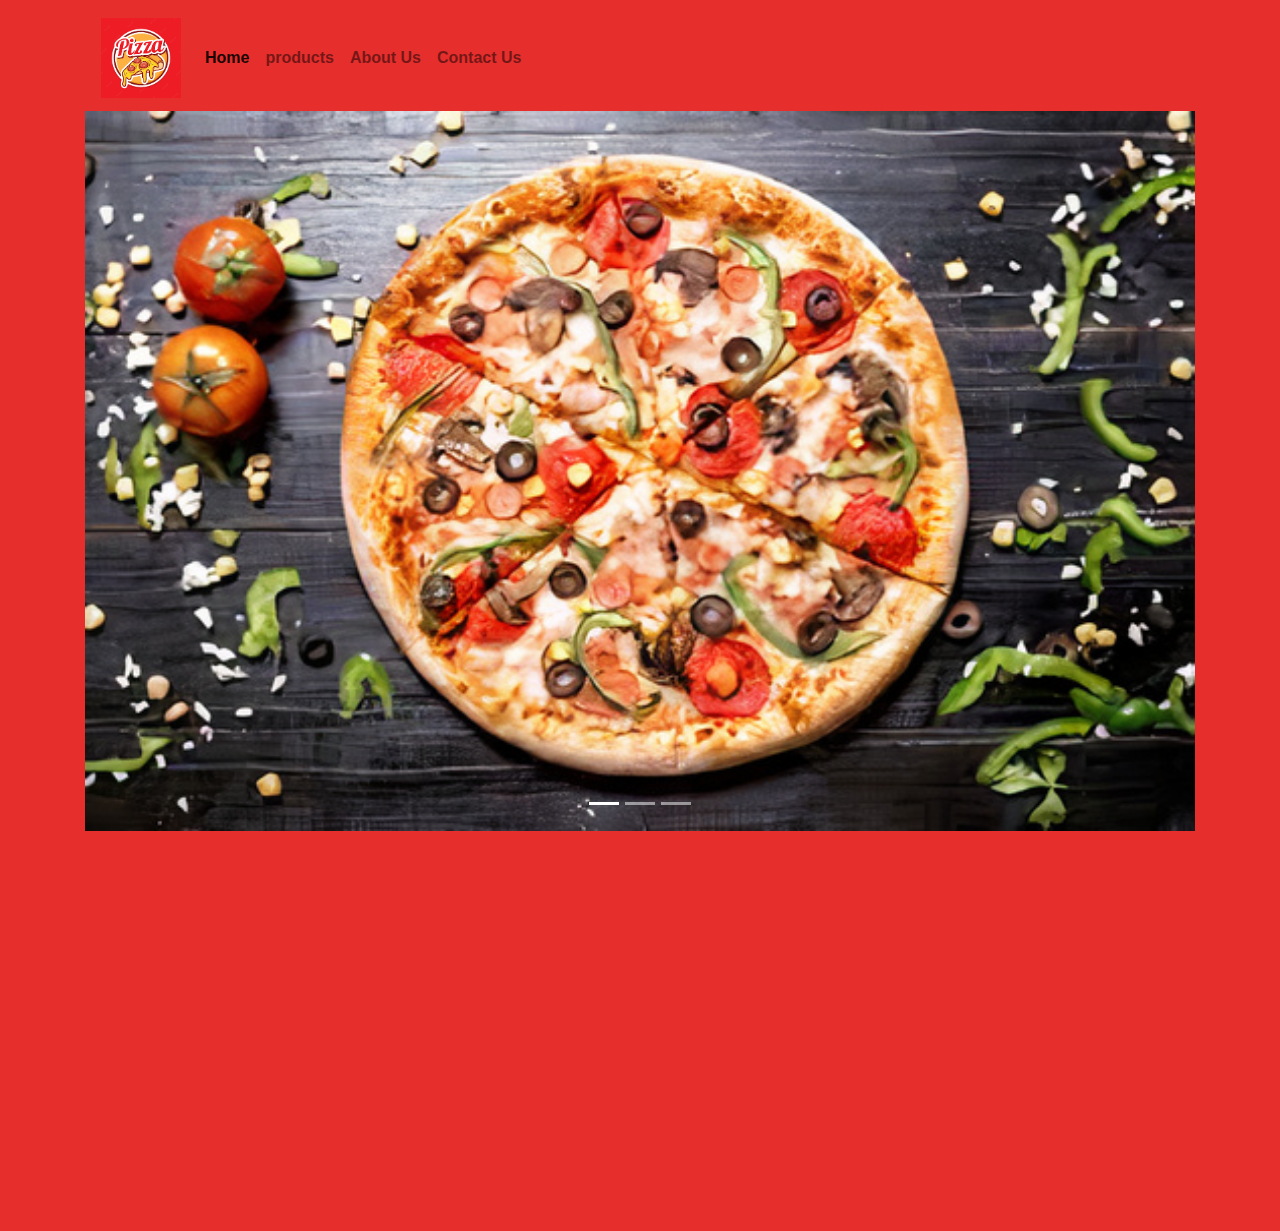
<file: HTML/index.html>
<!DOCTYPE html>
<html lang="en">

<head>
  <link rel="stylesheet" href="https://cdn.jsdelivr.net/npm/bootstrap@4.3.1/dist/css/bootstrap.min.css"
    integrity="sha384-ggOyR0iXCbMQv3Xipma34MD+dH/1fQ784/j6cY/iJTQUOhcWr7x9JvoRxT2MZw1T" crossorigin="anonymous">
  <link rel="stylesheet" href="../CSS/style.css">
  <title>Document</title>
</head>

<body>
  <div class="container">
    <nav class="navbar navbar-expand-lg navbar-light" style="background-color: #E62E2D; width: 100%;">
      <a class="navbar-brand" href="#"><img src="../images/download.png" alt=""></a>
      <button class="navbar-toggler" type="button" data-toggle="collapse" data-target="#navbarSupportedContent"
        aria-controls="navbarSupportedContent" aria-expanded="false" aria-label="Toggle navigation">
        <span class="navbar-toggler-icon"></span>
      </button>

      <div class="collapse navbar-collapse" id="navbarSupportedContent">
        <ul class="navbar-nav mr-auto">
          <li class="nav-item active">
            <a class="nav-link" href="../HTML/index.html">Home <span class="sr-only">(current)</span></a>
          </li>
          <li class="nav-item">
            <a class="nav-link" href="../HTML/products.html">products</a>
          </li>
          <li class="nav-item">
            <a class="nav-link" href="../HTML/about.html">About Us</a>
          </li>
          <li class="nav-item">
            <a class="nav-link" href="../HTML/contact us.html">Contact Us</a>
          </li>
        </ul>
      </div>
    </nav>
    <div id="carouselExampleCaptions" class="carousel slide" data-ride="carousel">
      <ol class="carousel-indicators">
        <li data-target="#carouselExampleCaptions" data-slide-to="0" class="active"></li>
        <li data-target="#carouselExampleCaptions" data-slide-to="1"></li>
        <li data-target="#carouselExampleCaptions" data-slide-to="2"></li>
      </ol>
      <div class="carousel-inner">
        <div class="carousel-item active">
          <img src="../images/p1.jpg" class="d-block w-100" alt="...">
          <div class="carousel-caption d-none d-md-block">
          </div>
        </div>
        <div class="carousel-item">
          <img src="../images/images.jpg" class="d-block w-100" alt="...">
          <div class="carousel-caption d-none d-md-block">
          </div>
        </div>
        <div class="carousel-item">
          <img src="../images/pizza-dia-mundial-mejores-ocu-istock.jpg" class="d-block w-100" alt="...">
          <div class="carousel-caption d-none d-md-block">
          </div>
        </div>
      </div>
      
    </div>
    <div class="space"></div>
    <div class="space">

      <div class="space"></div>

      <div class="space"></div>
      <div class="containers">

      </div>
      <div class="space"></div>
    </div>

    <script src="https://code.jquery.com/jquery-3.3.1.slim.min.js" integrity="sha384-q8i/X+965DzO0rT7abK41JStQIAqVgRVzpbzo5smXKp4YfRvH+8abtTE1Pi6jizo" crossorigin="anonymous"></script>
    <script src="https://cdn.jsdelivr.net/npm/popper.js@1.14.7/dist/umd/popper.min.js" integrity="sha384-UO2eT0CpHqdSJQ6hJty5KVphtPhzWj9WO1clHTMGa3JDZwrnQq4sF86dIHNDz0W1" crossorigin="anonymous"></script>
    <script src="https://cdn.jsdelivr.net/npm/bootstrap@4.3.1/dist/js/bootstrap.min.js" integrity="sha384-JjSmVgyd0p3pXB1rRibZUAYoIIy6OrQ6VrjIEaFf/nJGzIxFDsf4x0xIM+B07jRM" crossorigin="anonymous"></script>
</body>

</html>
</file>
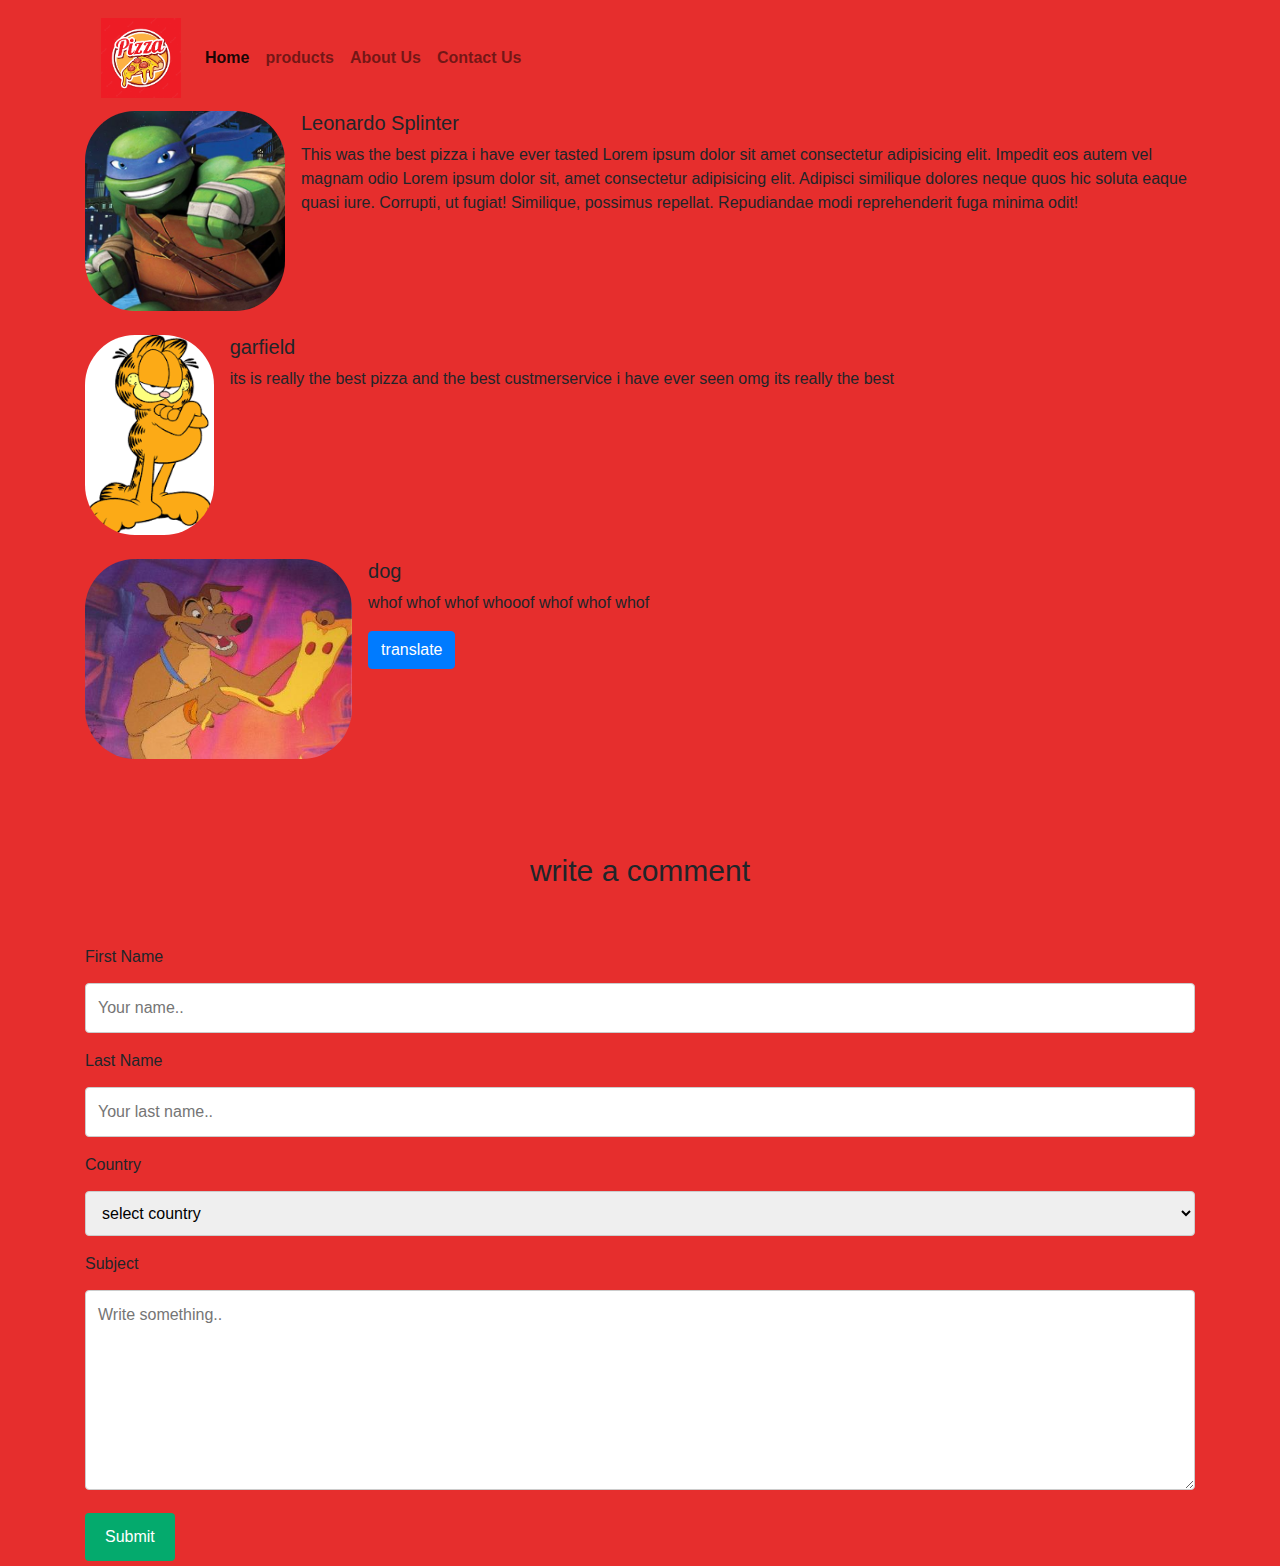
<file: HTML/about.html>
<!DOCTYPE html>
<html lang="en">

<head>
    <link rel="stylesheet" href="https://cdn.jsdelivr.net/npm/bootstrap@4.3.1/dist/css/bootstrap.min.css"
        integrity="sha384-ggOyR0iXCbMQv3Xipma34MD+dH/1fQ784/j6cY/iJTQUOhcWr7x9JvoRxT2MZw1T" crossorigin="anonymous">
    <link rel="stylesheet" href="../CSS/style.css">
    <title>Document</title>
</head>

<body class="container">
    <nav class="navbar navbar-expand-lg navbar-light" style="background-color: #E62E2D; width: 100%;">
        <a class="navbar-brand" href="#"><img src="../images/download.png" alt=""></a>
        <button class="navbar-toggler" type="button" data-toggle="collapse" data-target="#navbarSupportedContent"
            aria-controls="navbarSupportedContent" aria-expanded="false" aria-label="Toggle navigation">
            <span class="navbar-toggler-icon"></span>
        </button>

        <div class="collapse navbar-collapse" id="navbarSupportedContent">
            <ul class="navbar-nav mr-auto">
                <li class="nav-item active">
                    <a class="nav-link" href="../HTML/index.html">Home <span class="sr-only">(current)</span></a>
                </li>
                <li class="nav-item">
                    <a class="nav-link" href="../HTML/products.html">products</a>
                </li>
                <li class="nav-item">
                    <a class="nav-link" href="../HTML/about.html">About Us</a>
                </li>
                <li class="nav-item">
                    <a class="nav-link" href="../HTML/contact us.html">Contact Us</a>
                </li>

            </ul>
        </div>
    </nav>
    <div class="media">
        <img style="height: 200px;border-radius: 50px;" src="../images/leo.jpg" class="mr-3" alt="...">
        <div class="media-body">
            <h5 class="mt-0">Leonardo Splinter</h5>
            <p>This was the best pizza i have ever tasted Lorem ipsum dolor sit amet consectetur adipisicing elit.
                Impedit
                eos
                autem vel magnam odio Lorem ipsum dolor sit, amet consectetur adipisicing elit. Adipisci similique
                dolores
                neque
                quos hic soluta eaque quasi iure. Corrupti, ut fugiat! Similique, possimus repellat. Repudiandae modi
                reprehenderit fuga minima odit!</p>
        </div>
    </div>
    <br>
    <div class="media">
        <img style="height: 200px; border-radius: 50px;" src="../images/garfield.png" class="mr-3" alt="...">
        <div class="media-body">
            <h5 class="mt-0">garfield</h5>
            <p>its is really the best pizza and the best custmerservice i have ever seen omg its really the best </p>
        </div>
    </div>
    <br>
    <div class="media">
        <img style="height: 200px;border-radius: 50px;" src="../images/alldogsgotopizza.jpg" class="mr-3" alt="...">
        <div class="media-body">
            <h5 class="mt-0">dog</h5>
            <p>whof whof whof whooof whof whof whof</p>
            <p>
                <button class="btn btn-primary" type="button" data-toggle="collapse" data-target="#collapseWidthExample"
                    aria-expanded="false" aria-controls="collapseWidthExample">
                    translate
                </button>
            </p>
            <div style="min-height: 120px;">
                <div class="collapse width" id="collapseWidthExample">
                    <div class="card card-body" style="width: 320px;">
                        this is really the best pizza i imagime how this restraunt is small.
                    </div>
                </div>
            </div>
        </div>
    </div>
    <br>
    <br>
    <h1 style="font-size:30px ;text-align:center;">write a comment</h1>
    <br>
    <br>
    <form>

        <label for="fname">First Name</label>
        <input type="text" id="fname" name="firstname" placeholder="Your name..">

        <label for="lname">Last Name</label>
        <input type="text" id="lname" name="lastname" placeholder="Your last name..">

        <label for="country">Country</label>
        <select id="country" name="country">
            <option>select country</option>
            <option value="AF">Afghanistan</option>
            <option value="AX">Aland Islands</option>
            <option value="AL">Albania</option>
            <option value="DZ">Algeria</option>
            <option value="AS">American Samoa</option>
            <option value="AD">Andorra</option>
            <option value="AO">Angola</option>
            <option value="AI">Anguilla</option>
            <option value="AQ">Antarctica</option>
            <option value="AG">Antigua and Barbuda</option>
            <option value="AR">Argentina</option>
            <option value="AM">Armenia</option>
            <option value="AW">Aruba</option>
            <option value="AU">Australia</option>
            <option value="AT">Austria</option>
            <option value="AZ">Azerbaijan</option>
            <option value="BS">Bahamas</option>
            <option value="BH">Bahrain</option>
            <option value="BD">Bangladesh</option>
            <option value="BB">Barbados</option>
            <option value="BY">Belarus</option>
            <option value="BE">Belgium</option>
            <option value="BZ">Belize</option>
            <option value="BJ">Benin</option>
            <option value="BM">Bermuda</option>
            <option value="BT">Bhutan</option>
            <option value="BO">Bolivia</option>
            <option value="BQ">Bonaire, Sint Eustatius and Saba</option>
            <option value="BA">Bosnia and Herzegovina</option>
            <option value="BW">Botswana</option>
            <option value="BV">Bouvet Island</option>
            <option value="BR">Brazil</option>
            <option value="IO">British Indian Ocean Territory</option>
            <option value="BN">Brunei Darussalam</option>
            <option value="BG">Bulgaria</option>
            <option value="BF">Burkina Faso</option>
            <option value="BI">Burundi</option>
            <option value="KH">Cambodia</option>
            <option value="CM">Cameroon</option>
            <option value="CA">Canada</option>
            <option value="CV">Cape Verde</option>
            <option value="KY">Cayman Islands</option>
            <option value="CF">Central African Republic</option>
            <option value="TD">Chad</option>
            <option value="CL">Chile</option>
            <option value="CN">China</option>
            <option value="CX">Christmas Island</option>
            <option value="CC">Cocos (Keeling) Islands</option>
            <option value="CO">Colombia</option>
            <option value="KM">Comoros</option>
            <option value="CG">Congo</option>
            <option value="CD">Congo, Democratic Republic of the Congo</option>
            <option value="CK">Cook Islands</option>
            <option value="CR">Costa Rica</option>
            <option value="CI">Cote D'Ivoire</option>
            <option value="HR">Croatia</option>
            <option value="CU">Cuba</option>
            <option value="CW">Curacao</option>
            <option value="CY">Cyprus</option>
            <option value="CZ">Czech Republic</option>
            <option value="DK">Denmark</option>
            <option value="DJ">Djibouti</option>
            <option value="DM">Dominica</option>
            <option value="DO">Dominican Republic</option>
            <option value="EC">Ecuador</option>
            <option value="EG">Egypt</option>
            <option value="SV">El Salvador</option>
            <option value="GQ">Equatorial Guinea</option>
            <option value="ER">Eritrea</option>
            <option value="EE">Estonia</option>
            <option value="ET">Ethiopia</option>
            <option value="FK">Falkland Islands (Malvinas)</option>
            <option value="FO">Faroe Islands</option>
            <option value="FJ">Fiji</option>
            <option value="FI">Finland</option>
            <option value="FR">France</option>
            <option value="GF">French Guiana</option>
            <option value="PF">French Polynesia</option>
            <option value="TF">French Southern Territories</option>
            <option value="GA">Gabon</option>
            <option value="GM">Gambia</option>
            <option value="GE">Georgia</option>
            <option value="DE">Germany</option>
            <option value="GH">Ghana</option>
            <option value="GI">Gibraltar</option>
            <option value="GR">Greece</option>
            <option value="GL">Greenland</option>
            <option value="GD">Grenada</option>
            <option value="GP">Guadeloupe</option>
            <option value="GU">Guam</option>
            <option value="GT">Guatemala</option>
            <option value="GG">Guernsey</option>
            <option value="GN">Guinea</option>
            <option value="GW">Guinea-Bissau</option>
            <option value="GY">Guyana</option>
            <option value="HT">Haiti</option>
            <option value="HM">Heard Island and Mcdonald Islands</option>
            <option value="VA">Holy See (Vatican City State)</option>
            <option value="HN">Honduras</option>
            <option value="HK">Hong Kong</option>
            <option value="HU">Hungary</option>
            <option value="IS">Iceland</option>
            <option value="IN">India</option>
            <option value="ID">Indonesia</option>
            <option value="IR">Iran, Islamic Republic of</option>
            <option value="IQ">Iraq</option>
            <option value="IE">Ireland</option>
            <option value="IM">Isle of Man</option>
            <option value="IL">Israel</option>
            <option value="IT">Italy</option>
            <option value="JM">Jamaica</option>
            <option value="JP">Japan</option>
            <option value="JE">Jersey</option>
            <option value="JO">Jordan</option>
            <option value="KZ">Kazakhstan</option>
            <option value="KE">Kenya</option>
            <option value="KI">Kiribati</option>
            <option value="KP">Korea, Democratic People's Republic of</option>
            <option value="KR">Korea, Republic of</option>
            <option value="XK">Kosovo</option>
            <option value="KW">Kuwait</option>
            <option value="KG">Kyrgyzstan</option>
            <option value="LA">Lao People's Democratic Republic</option>
            <option value="LV">Latvia</option>
            <option value="LB">Lebanon</option>
            <option value="LS">Lesotho</option>
            <option value="LR">Liberia</option>
            <option value="LY">Libyan Arab Jamahiriya</option>
            <option value="LI">Liechtenstein</option>
            <option value="LT">Lithuania</option>
            <option value="LU">Luxembourg</option>
            <option value="MO">Macao</option>
            <option value="MK">Macedonia, the Former Yugoslav Republic of</option>
            <option value="MG">Madagascar</option>
            <option value="MW">Malawi</option>
            <option value="MY">Malaysia</option>
            <option value="MV">Maldives</option>
            <option value="ML">Mali</option>
            <option value="MT">Malta</option>
            <option value="MH">Marshall Islands</option>
            <option value="MQ">Martinique</option>
            <option value="MR">Mauritania</option>
            <option value="MU">Mauritius</option>
            <option value="YT">Mayotte</option>
            <option value="MX">Mexico</option>
            <option value="FM">Micronesia, Federated States of</option>
            <option value="MD">Moldova, Republic of</option>
            <option value="MC">Monaco</option>
            <option value="MN">Mongolia</option>
            <option value="ME">Montenegro</option>
            <option value="MS">Montserrat</option>
            <option value="MA">Morocco</option>
            <option value="MZ">Mozambique</option>
            <option value="MM">Myanmar</option>
            <option value="NA">Namibia</option>
            <option value="NR">Nauru</option>
            <option value="NP">Nepal</option>
            <option value="NL">Netherlands</option>
            <option value="AN">Netherlands Antilles</option>
            <option value="NC">New Caledonia</option>
            <option value="NZ">New Zealand</option>
            <option value="NI">Nicaragua</option>
            <option value="NE">Niger</option>
            <option value="NG">Nigeria</option>
            <option value="NU">Niue</option>
            <option value="NF">Norfolk Island</option>
            <option value="MP">Northern Mariana Islands</option>
            <option value="NO">Norway</option>
            <option value="OM">Oman</option>
            <option value="PK">Pakistan</option>
            <option value="PW">Palau</option>
            <option value="PS">Palestinian Territory, Occupied</option>
            <option value="PA">Panama</option>
            <option value="PG">Papua New Guinea</option>
            <option value="PY">Paraguay</option>
            <option value="PE">Peru</option>
            <option value="PH">Philippines</option>
            <option value="PN">Pitcairn</option>
            <option value="PL">Poland</option>
            <option value="PT">Portugal</option>
            <option value="PR">Puerto Rico</option>
            <option value="QA">Qatar</option>
            <option value="RE">Reunion</option>
            <option value="RO">Romania</option>
            <option value="RU">Russian Federation</option>
            <option value="RW">Rwanda</option>
            <option value="BL">Saint Barthelemy</option>
            <option value="SH">Saint Helena</option>
            <option value="KN">Saint Kitts and Nevis</option>
            <option value="LC">Saint Lucia</option>
            <option value="MF">Saint Martin</option>
            <option value="PM">Saint Pierre and Miquelon</option>
            <option value="VC">Saint Vincent and the Grenadines</option>
            <option value="WS">Samoa</option>
            <option value="SM">San Marino</option>
            <option value="ST">Sao Tome and Principe</option>
            <option value="SA">Saudi Arabia</option>
            <option value="SN">Senegal</option>
            <option value="RS">Serbia</option>
            <option value="CS">Serbia and Montenegro</option>
            <option value="SC">Seychelles</option>
            <option value="SL">Sierra Leone</option>
            <option value="SG">Singapore</option>
            <option value="SX">Sint Maarten</option>
            <option value="SK">Slovakia</option>
            <option value="SI">Slovenia</option>
            <option value="SB">Solomon Islands</option>
            <option value="SO">Somalia</option>
            <option value="ZA">South Africa</option>
            <option value="GS">South Georgia and the South Sandwich Islands</option>
            <option value="SS">South Sudan</option>
            <option value="ES">Spain</option>
            <option value="LK">Sri Lanka</option>
            <option value="SD">Sudan</option>
            <option value="SR">Suriname</option>
            <option value="SJ">Svalbard and Jan Mayen</option>
            <option value="SZ">Swaziland</option>
            <option value="SE">Sweden</option>
            <option value="CH">Switzerland</option>
            <option value="SY">Syrian Arab Republic</option>
            <option value="TW">Taiwan, Province of China</option>
            <option value="TJ">Tajikistan</option>
            <option value="TZ">Tanzania, United Republic of</option>
            <option value="TH">Thailand</option>
            <option value="TL">Timor-Leste</option>
            <option value="TG">Togo</option>
            <option value="TK">Tokelau</option>
            <option value="TO">Tonga</option>
            <option value="TT">Trinidad and Tobago</option>
            <option value="TN">Tunisia</option>
            <option value="TR">Turkey</option>
            <option value="TM">Turkmenistan</option>
            <option value="TC">Turks and Caicos Islands</option>
            <option value="TV">Tuvalu</option>
            <option value="UG">Uganda</option>
            <option value="UA">Ukraine</option>
            <option value="AE">United Arab Emirates</option>
            <option value="GB">United Kingdom</option>
            <option value="US">United States</option>
            <option value="UM">United States Minor Outlying Islands</option>
            <option value="UY">Uruguay</option>
            <option value="UZ">Uzbekistan</option>
            <option value="VU">Vanuatu</option>
            <option value="VE">Venezuela</option>
            <option value="VN">Viet Nam</option>
            <option value="VG">Virgin Islands, British</option>
            <option value="VI">Virgin Islands, U.s.</option>
            <option value="WF">Wallis and Futuna</option>
            <option value="EH">Western Sahara</option>
            <option value="YE">Yemen</option>
            <option value="ZM">Zambia</option>
            <option value="ZW">Zimbabwe</option>
        </select>

        <label for="subject">Subject</label>
        <textarea id="subject" name="subject" placeholder="Write something.." style="height:200px"></textarea>

        <input type="submit">

    </form>
    <script src="https://code.jquery.com/jquery-3.3.1.slim.min.js" integrity="sha384-q8i/X+965DzO0rT7abK41JStQIAqVgRVzpbzo5smXKp4YfRvH+8abtTE1Pi6jizo" crossorigin="anonymous"></script>
<script src="https://cdn.jsdelivr.net/npm/popper.js@1.14.7/dist/umd/popper.min.js" integrity="sha384-UO2eT0CpHqdSJQ6hJty5KVphtPhzWj9WO1clHTMGa3JDZwrnQq4sF86dIHNDz0W1" crossorigin="anonymous"></script>
<script src="https://cdn.jsdelivr.net/npm/bootstrap@4.3.1/dist/js/bootstrap.min.js" integrity="sha384-JjSmVgyd0p3pXB1rRibZUAYoIIy6OrQ6VrjIEaFf/nJGzIxFDsf4x0xIM+B07jRM" crossorigin="anonymous"></script>
</body>

</html>
</file>
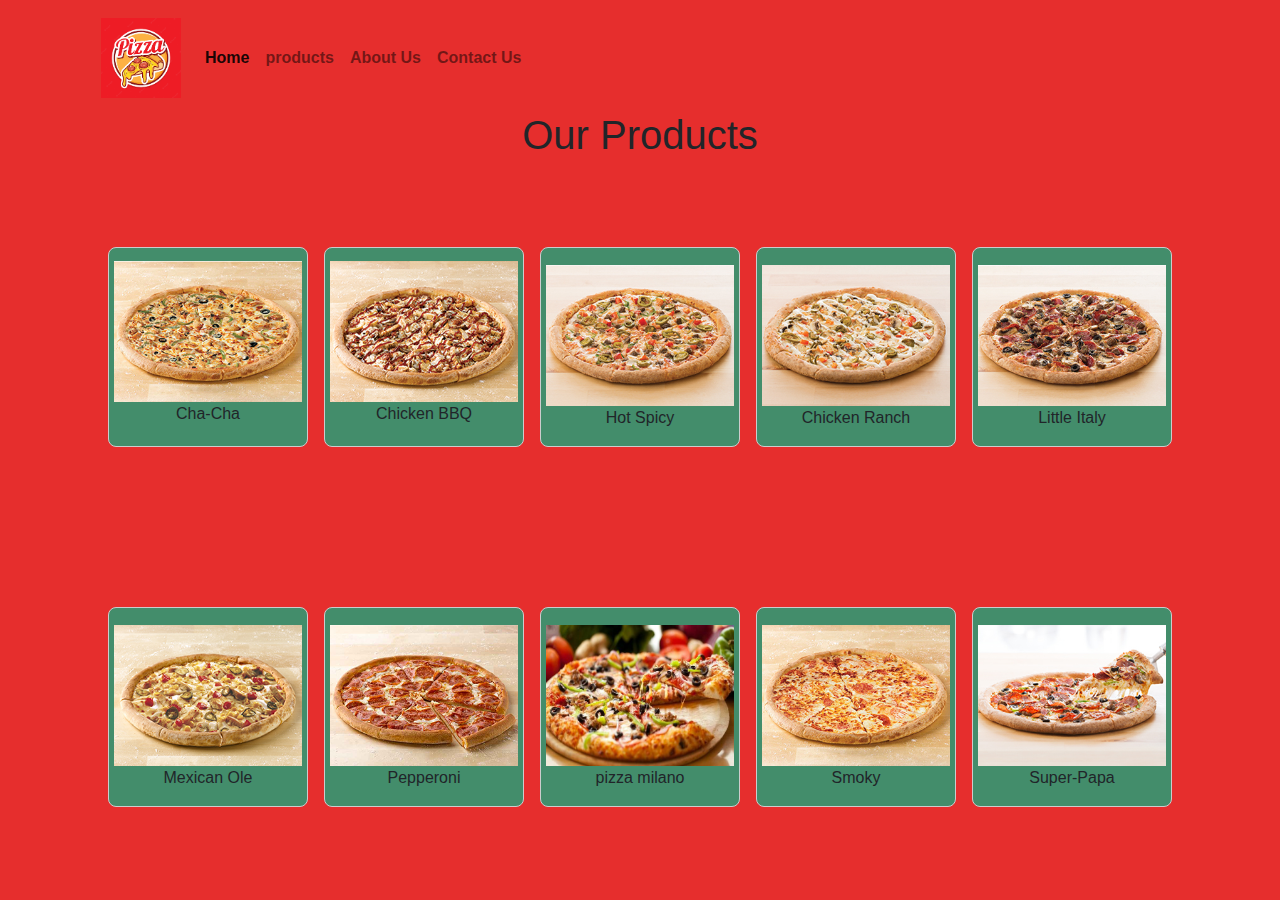
<file: HTML/products.html>
<!DOCTYPE html>
<html lang="en">

<head>
  <link rel="stylesheet" href="https://cdn.jsdelivr.net/npm/bootstrap@4.3.1/dist/css/bootstrap.min.css"
    integrity="sha384-ggOyR0iXCbMQv3Xipma34MD+dH/1fQ784/j6cY/iJTQUOhcWr7x9JvoRxT2MZw1T" crossorigin="anonymous">
  <link rel="stylesheet" href="../CSS/style.css">
  <title>Document</title>
</head>

<body class="container">
  <nav class="navbar navbar-expand-lg navbar-light" style="background-color: #E62E2D; width: 100%;">
    <a class="navbar-brand" href="#"><img src="../images/download.png" alt=""></a>
    <button class="navbar-toggler" type="button" data-toggle="collapse" data-target="#navbarSupportedContent"
      aria-controls="navbarSupportedContent" aria-expanded="false" aria-label="Toggle navigation">
      <span class="navbar-toggler-icon"></span>
    </button>

    <div class="collapse navbar-collapse" id="navbarSupportedContent">
      <ul class="navbar-nav mr-auto">
        <li class="nav-item active">
          <a class="nav-link" href="../HTML/index.html">Home <span class="sr-only">(current)</span></a>
        </li>
        <li class="nav-item">
          <a class="nav-link" href="../HTML/products.html">products</a>
        </li>
        <li class="nav-item">
          <a class="nav-link" href="../HTML/about.html">About Us</a>
        </li>
        <li class="nav-item">
          <a class="nav-link" href="../HTML/contact us.html">Contact Us</a>
        </li>

      </ul>
    </div>
  </nav>
  <h1 style="text-align:center ;">Our Products</h1>
  </div>
  <div class="container d-flex flex-wrap align-items-center">

    <div class="m-2 card"><img src="../images/Cha-Cha.jpg" alt=""><label>Cha-Cha</label></div>
    <div class="m-2 card"><img src="../images/Chicken-BBQ.jpg" alt=""><label for="">Chicken BBQ</label></div>
    <div class="m-2 card"><img src="../images/Hot-Spicy.jpg" alt="">Hot Spicy</div>
    <div class="m-2 card"><img src="../images/Chicken-Ranch.jpg" alt="">Chicken Ranch</div>
    <div class="m-2 card"><img src="../images/Little-Italy.jpg" alt="">Little Italy</div>
    <div class="m-2 card"><img src="../images/Mexican-Ole.jpg" alt="">Mexican Ole</div>
    <div class="m-2 card"><img src="../images/Pepperoni.jpg" alt="">Pepperoni</div>
    <div class="m-2 card"><img src="../images/pizza-milano.jpg" alt="">pizza milano</div>
    <div class="m-2 card"><img src="../images/Smoky.jpg" alt="">Smoky</div>
    <div class="m-2 card"><img src="../images/Super-Papa.jpg" alt="">Super-Papa</div>

  </div>
  <script src="https://code.jquery.com/jquery-3.3.1.slim.min.js" integrity="sha384-q8i/X+965DzO0rT7abK41JStQIAqVgRVzpbzo5smXKp4YfRvH+8abtTE1Pi6jizo" crossorigin="anonymous"></script>
  <script src="https://cdn.jsdelivr.net/npm/popper.js@1.14.7/dist/umd/popper.min.js" integrity="sha384-UO2eT0CpHqdSJQ6hJty5KVphtPhzWj9WO1clHTMGa3JDZwrnQq4sF86dIHNDz0W1" crossorigin="anonymous"></script>
  <script src="https://cdn.jsdelivr.net/npm/bootstrap@4.3.1/dist/js/bootstrap.min.js" integrity="sha384-JjSmVgyd0p3pXB1rRibZUAYoIIy6OrQ6VrjIEaFf/nJGzIxFDsf4x0xIM+B07jRM" crossorigin="anonymous"></script>
</body>

</html>
</file>
<file: CSS/style.css>
.navbar img{
    height: 80px;
    margin-top: 0px;
}
a{
    font-weight: bolder;
}
body{
    background-color: #E62E2D; 
   
}
.navbar{
    overflow: hidden;
}
.carousel-item
{
    height: 80vh !important;

}
.carousel-item img{
    width: 100%;
    height: 100%;
}
body{
    margin: 5px 0;
  }
  
  .card{
    border-radius: 8px;
    border: 1px solid #cccccc;
    display: flex;
    align-items: center;
    justify-content: center;
    padding: 5px;
    box-sizing: border-box;
    width: 200px;
    height: 200px;
    transition: all linear 200ms;
  }
  .card:hover{
    transform: scale(1.1);
    transition: all linear 200ms;
    z-index: 1;
    box-shadow: 1px 1px 10px rgba(0,0,0,.3);
    cursor: pointer;
  }
.space{
    background-color: #E62E2D; 
    height: 100px;
    width: 100%;
}
.d-flex
{
    height: 80vh;
   
}
.m-2 img{
height: 75%;
width: 100%;
margin-top: 0px

}
.card{
    background-color: #438D6B;
}

input[type=text], select, textarea {
    width: 100%;
    padding: 12px; 
    border: 1px solid #ccc; 
    border-radius: 4px; 
    box-sizing: border-box; 
    margin-top: 6px; 
    margin-bottom: 16px; 
    resize: vertical
  }
  
  
  input[type=submit] {
    background-color: #04AA6D;
    color: white;
    padding: 12px 20px;
    border: none;
    border-radius: 4px;
    cursor: pointer;
  }
  
  
  input[type=submit]:hover {
    background-color: #45a049;
  }
  a:hover
  {
    background-color: gray;
    border-radius: 60px;
  }
</file>
